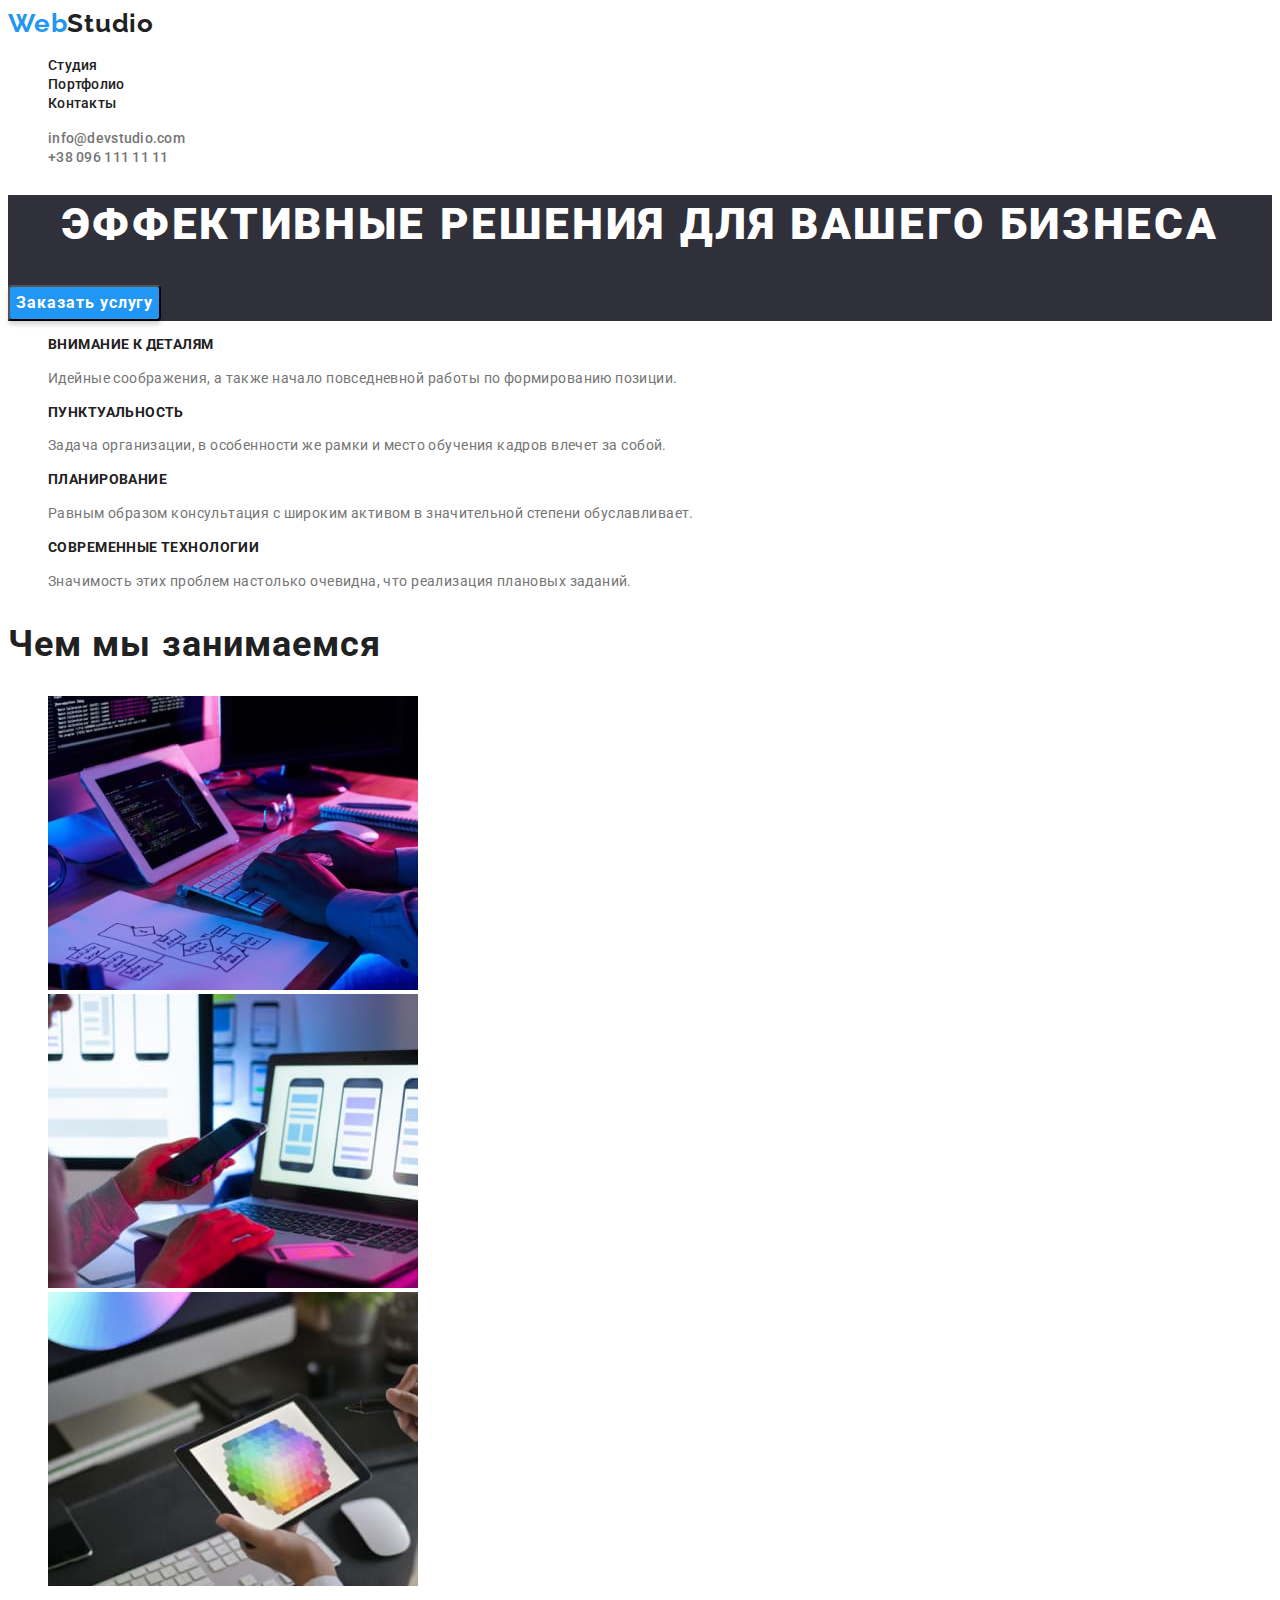
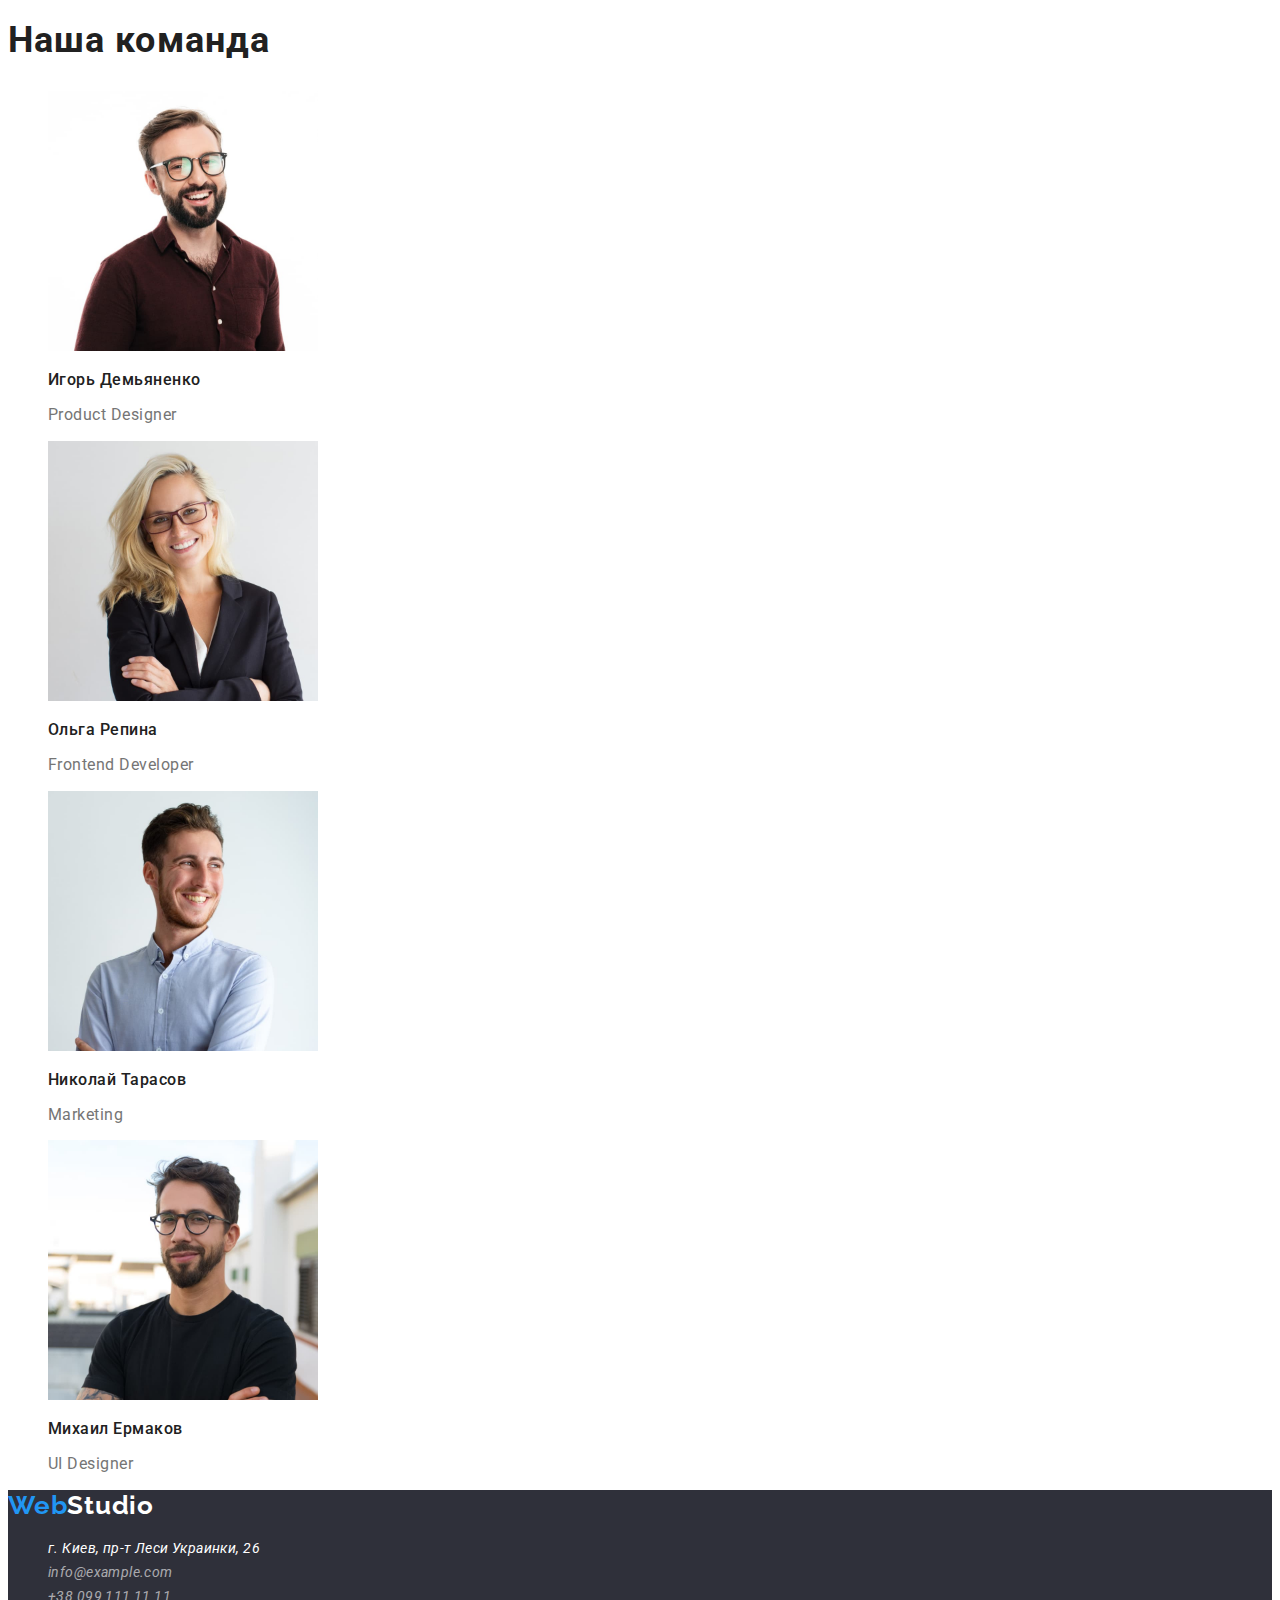
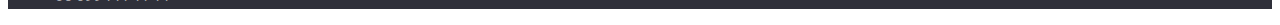
<file: index.html>
<!DOCTYPE html>
<html lang="ru">
<head>
    <meta charset="UTF-8">
    <meta http-equiv="X-UA-Compatible" content="IE=edge">
    <meta name="viewport" content="width=device-width, initial-scale=1.0">
    <title>Веб студия</title>
    <link rel="preconnect" href="https://fonts.googleapis.com">
    <link rel="preconnect" href="https://fonts.gstatic.com" crossorigin>
    <link href="https://fonts.googleapis.com/css2?family=Raleway:wght@700&family=Roboto:wght@400;500;700;900&display=swap"
        rel="stylesheet">
    <link rel="stylesheet" href="./css/styles.css">
</head>
<body>
    <Header class="header">
        <nav class="header-nav">
                        <a class="header-logo link" href="./index.html" lang="en"> <span class="header-logo-web">Web</span><span class="header-logo-studio">Studio</span></a>
            <ul class="header-list list">
                <li class="header-item"><a class="header-link link" href="index.html">Студия</a></li>
                <li class="header-item"><a class="header-link link" href="./portfolio.html">Портфолио</a></li>
                <li class="header-item"><a class="header-link link" href="#">Контакты</a></li>
            </ul>
            </nav>
            <ul class="header-list list">
                <li class="header-item"><a class="header-contact link" href="mailto:info@devstudio.com">info@devstudio.com</a></li>
                <li class="header-item"><a class="header-contact link" href="tel:+380961111111">+38 096 111 11 11</a></li>
            </ul>
    </Header>
    <section class="hero">
        <h1 class="hero-title">
            Эффективные решения для вашего бизнеса
        </h1>
        <button class="hero-btn" type="button">Заказать услугу</button>
    </section>
    <section class="advantages">
        <h2 hidden>Нашы преимущества</h2>
        <ul class="advantages-list list">
            <li class="advantages-item">
                <h3 class="advantages-title">Внимание к деталям</h3>
                <p class="advantages-post-title">Идейные соображения, а также начало повседневной работы по формированию позиции.</p>
            </li>
            <li class="advantages-item">
                <h3 class="advantages-title">Пунктуальность</h3>
                <p class="advantages-post-title">Задача организации, в особенности же рамки и место обучения кадров влечет за собой.</p>
            </li>
            <li class="advantages-item">
                <h3 class="advantages-title">Планирование</h3>
                <p class="advantages-post-title">Равным образом консультация с широким активом в значительной степени обуславливает.</p>
            </li>
            <li class="advantages-item">
                <h3 class="advantages-title">Современные технологии</h3>
                <p class="advantages-post-title">Значимость этих проблем настолько очевидна, что реализация плановых заданий.</p>
            </li>
        </ul>
    </section>
    <section class="about">
        <h2 class="about-title">Чем мы занимаемся</h2>
        <ul class=" about-list list">
            <li class="about-item"><img src="./images/what-we-do1.jpg" width="370" height="294" alt="челоек пишет код"></li>
            <li class="about-item"><img src="./images/what-we-do2.jpg" width="370" height="294" alt="челоек тестирует мобильное приложение"></li>
            <li class="about-item"><img src="./images/what-we-do3.jpg" width="370" height="294" alt="челоек выбирает цвет"></li>
        </ul>
    </section>
    <section class="team">
        <h2 class="team-title">Наша команда</h2>
        <ul class="team-list list">
            <li class="team-item">
                <img src="./images/team1.jpg" width="270" height="260" alt="">
                <h3 class="team-name">Игорь Демьяненко</h3>
                <p class="team-post-name" lang="en">Product Designer</p>
            </li>
            <li class="team-item">
                <img src="./images/team2.jpg" width="270" height="260" alt="">
                <h3 class="team-name">Ольга Репина</h3>
                <p class="team-post-name" lang="en">Frontend Developer</p>
            </li>
            <li class="team-item">
                <img src="./images/team3.jpg" width="270" height="260" alt="">
                <h3 class="team-name">Николай Тарасов</h3>
                <p class="team-post-name" lang="en">Marketing</p>
            </li>
            <li class="team-item">
                <img src="./images/team4.jpg" width="270" height="260" alt="">
                <h3 class="team-name">Михаил Ермаков</h3>
                <p class="team-post-name" lang="en">UI Designer</p>
            </li>
        </ul>
    </section>
    <footer class="footer">
        <a class="footer-logo link" href="./index.html" lang="en"> <span class="footer-logo-web">Web</span><span class="footer-logo-studio">Studio</span></a>
        <address class="footer-address">
            <ul class="footer-list list">
                <li class="footer-item"><a class="footer-contact-address link" href="https://goo.gl/maps/iwNFUYwJT8Z2ihL4A" target="_blank"
                        rel="noopener noreferrer nofollow">г. Киев, пр-т Леси Украинки, 26</a>
                <li class="footer-item"><a class="footer-contact link" href="mailto:info@devstudio.com">info@example.com</a>
                </li>
                <li class="footer-item"><a class="footer-contact link" href="tel:+380991111111">+38 099 111 11 11</a></li>
            </ul>
        </address>
    </footer>
</body>
</html>
</file>
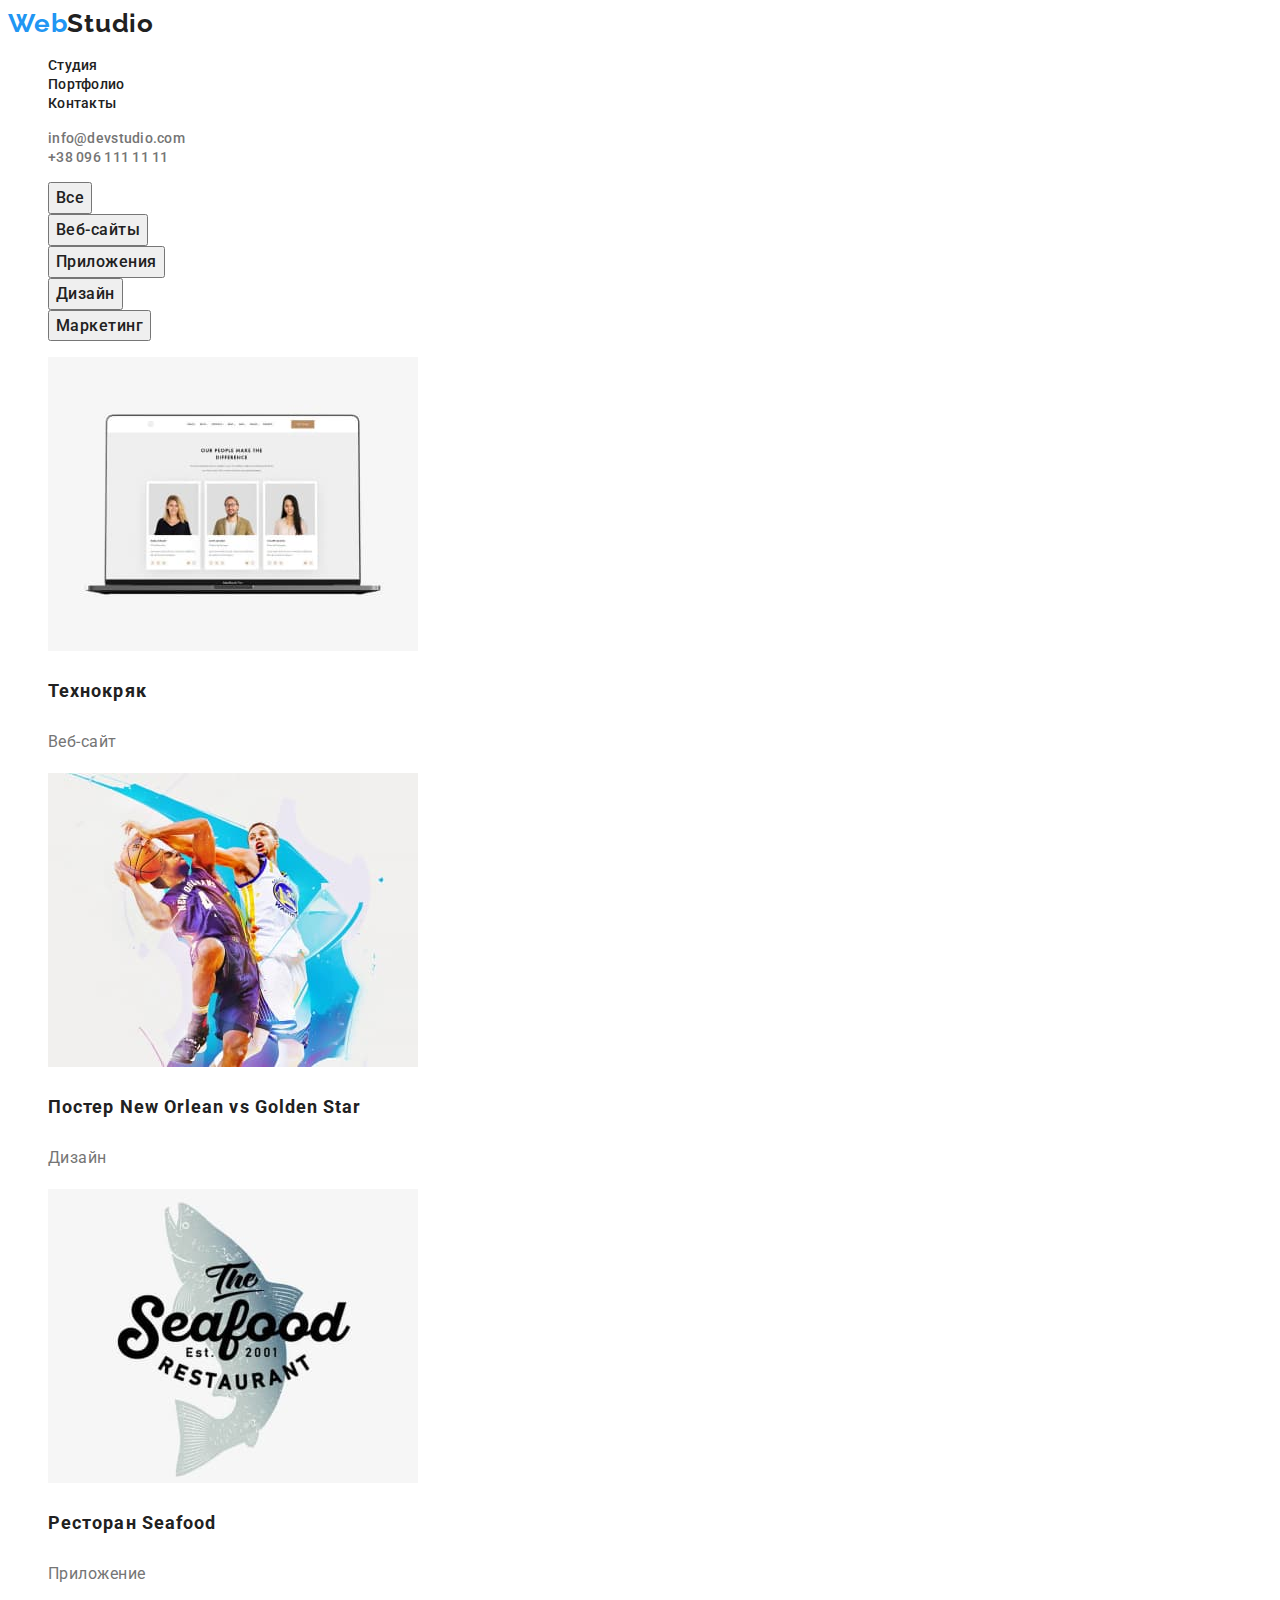
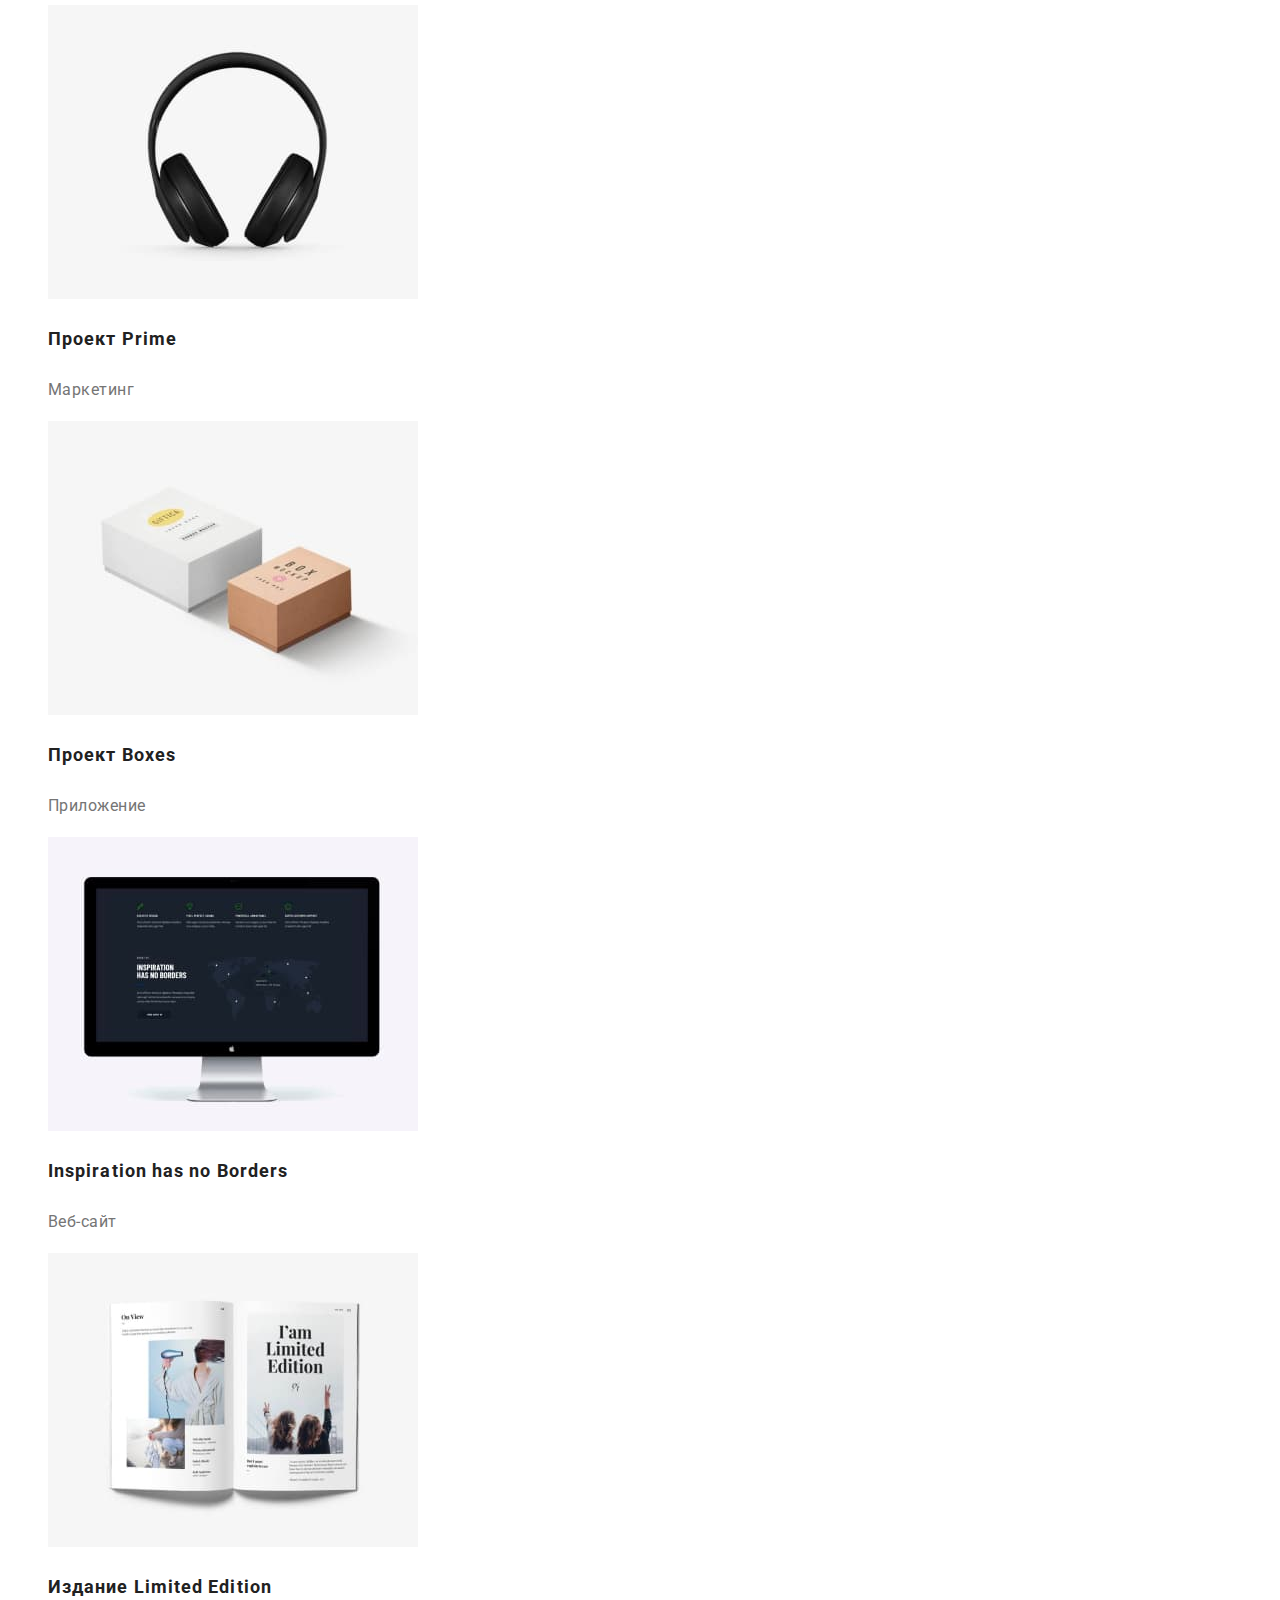
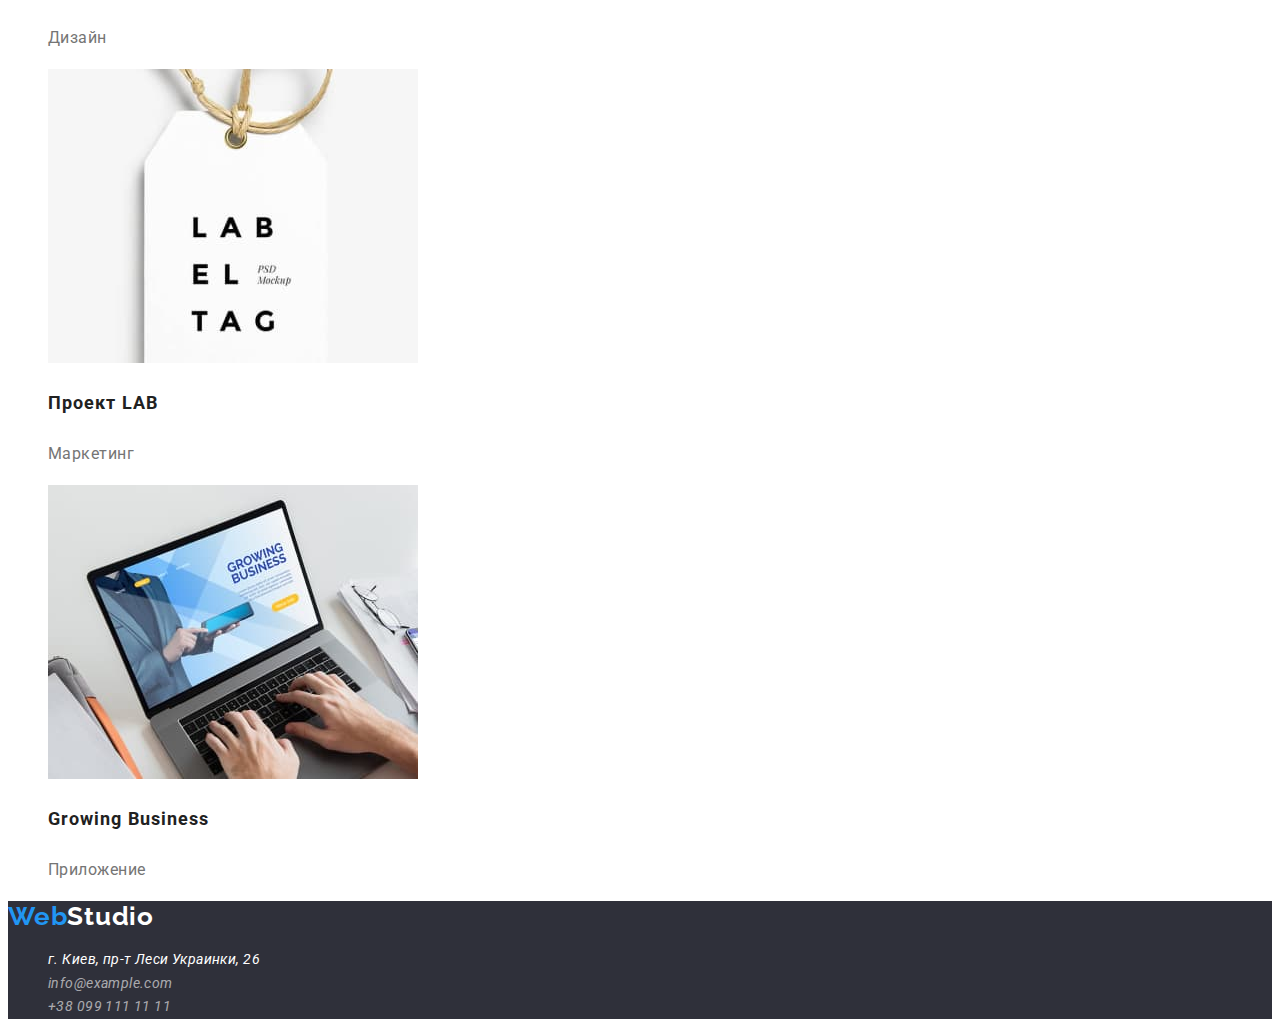
<file: portfolio.html>
<!DOCTYPE html>
<html lang="ru">
<head>
    <meta charset="UTF-8">
    <meta http-equiv="X-UA-Compatible" content="IE=edge">
    <meta name="viewport" content="width=device-width, initial-scale=1.0">
    <title>Портфолио</title>
    <link rel="preconnect" href="https://fonts.googleapis.com">
    <link rel="preconnect" href="https://fonts.gstatic.com" crossorigin>
    <link href="https://fonts.googleapis.com/css2?family=Raleway:wght@700&family=Roboto:wght@400;500;700;900&display=swap"
        rel="stylesheet">
    <link rel="stylesheet" href="./css/styles.css">
</head>
<body>
    <Header class="header">
        <nav class="header-nav">
            <a class="header-logo link" href="./index.html" lang="en"> <span class="header-logo-web">Web</span><span class="header-logo-studio">Studio</span></a>
            <ul class="header-list list">
                <li class="header-item"><a class="header-link link" href="./index.html">Студия</a></li>
                <li class="header-item"><a class="header-link link" href="./portfolio.html">Портфолио</a></li>
                <li class="header-item"><a class="header-link link" href="#">Контакты</a></li>
            </ul>
        </nav>
        <ul class="header-list list">
            <li class="header-item"><a class="header-contact link" href="mailto:info@devstudio.com">info@devstudio.com</a></li>
            <li class="header-item"><a class="header-contact link" href="tel:+380961111111">+38 096 111 11 11</a></li>
        </ul>
    </Header>
    <section class="work">
        <ul class="work-list list">
            <li class="work-item"><button class="work-button" type="button">Все</button></li>
            <li class="work-item"><button class="work-button" type="button">Веб-сайты</button></li>
            <li class="work-item"><button class="work-button" type="button">Приложения</button></li>
            <li class="work-item"><button class="work-button" type="button">Дизайн</button></li>
            <li class="work-item"><button class="work-button" type="button">Маркетинг</button></li>
        </ul>
        <ul class="portfolio-list list">
            <li class="portfolio-item">
                <img src="./images/project1.jpg" alt="Веб-сайт" 
                width="370"
                height="294">
                <h3 class="portfolio-title">Технокряк</h3>
                <p class="portfolio-text">Веб-сайт</p>
            </li>
            <li class="portfolio-item">
                <img src="./images/project2.jpg" alt="Баскетбол"
                width="370"
                height="294">
                <h3 class="portfolio-title">Постер New Orlean vs Golden Star</h3>
                <p class="portfolio-text">Дизайн</p>
            </li>
            <li class="portfolio-item">
                <img src="./images/project3.jpg" alt="Логотип ресторана"
                width="370"
                height="294">
                <h3 class="portfolio-title">Ресторан Seafood</h3>
                <p class="portfolio-text">Приложение</p>
            </li>
            <li class="portfolio-item">
                <img src="./images/project4.jpg" alt="Наушники"
                width="370"
                height="294">
                <h3 class="portfolio-title">Проект Prime</h3>
                <p class="portfolio-text">Маркетинг</p>
            </li>
            <li class="portfolio-item">
                <img src="./images/project5.jpg" alt="Коробки"
                width="370"
                height="294">
                <h3 class="portfolio-title">Проект Boxes</h3>
                <p class="portfolio-text">Приложение</p>
            </li>
            <li class="portfolio-item">
                <img src="./images/project6.jpg" alt="Веб-сайт"
                width="370"
                height="294">
                <h3 class="portfolio-title">Inspiration has no Borders</h3>
                <p class="portfolio-text">Веб-сайт</p>
            </li>
            <li class="portfolio-item">
                <img src="./images/project7.jpg" alt="Журнал"
                width="370"
                height="294">
                <h3 class="portfolio-title">Издание Limited Edition</h3>
                <p class="portfolio-text">Дизайн</p>
            </li>
            <li class="portfolio-item">
                <img src="./images/project8.jpg" alt="Бирка"
                width="370"
                height="294">
                <h3 class="portfolio-title">Проект LAB</h3>
                <p class="portfolio-text">Маркетинг</p>
            </li>
            <li class="portfolio-item">
                <img src="./images/project9.jpg" alt="Ноутбук"
                width="370"
                height="294">
                <h3 class="portfolio-title">Growing Business</h3>
                <p class="portfolio-text">Приложение</p>
            </li>
        </ul>
    </section>
    <footer class="footer">
        <a class="footer-logo link" href="./index.html" lang="en"> <span class="footer-logo-web">Web</span><span class="footer-logo-studio">Studio</span></a>
        <address class="footer-address">
            <ul class="footer-list list">
                <li class="footer-item"><a class="footer-contact-address link" href="https://goo.gl/maps/iwNFUYwJT8Z2ihL4A"
                        target="_blank" rel="noopener noreferrer nofollow">г. Киев, пр-т Леси Украинки, 26</a>
                <li class="footer-item"><a class="footer-contact link" href="mailto:info@devstudio.com">info@example.com</a>
                </li>
                <li class="footer-item"><a class="footer-contact link" href="tel:+380991111111">+38 099 111 11 11</a></li>
            </ul>
        </address>
    </footer>
</html>
</file>
<file: css/styles.css>
:root {
  --main-color: #212121;
  --additional-color: #757575;
  --accent: #2196f3;
}
body {
  font-family: Roboto, sans-serif;
  color: #212121;
}

.list {
  list-style: none;
}

.link {
  text-decoration: none;
}
/* header */
.header-logo-web {
  font-family: Raleway, sans-serif;
  font-weight: 700;
  font-size: 26px;
  line-height: 1.19;
  letter-spacing: 0.03em;
  color: var(--accent);
}
.header-logo-studio {
  font-family: Raleway, sans-serif;
  font-weight: 700;
  font-size: 26px;
  line-height: 1.19;
  letter-spacing: 0.03em;
  color: var(--main-color);
}

.header-link {
  font-weight: 500;
  font-size: 14px;
  line-height: 1.14;
  letter-spacing: 0.02em;
  color: var(--main-color);
}
.header-contact {
  font-weight: 500;
  font-size: 14px;
  line-height: 1.14;
  letter-spacing: 0.02em;
  color: var(--additional-color);
}

.header-link:hover,
.header-link:focus,
.header-contact:hover,
.header-contact:hover {
  color: var(--accent);
}

/* hero */
.hero {
  background-color: #2f303a;
}
.hero-title {
  font-weight: 900;
  font-size: 44px;
  line-height: 1.36;
  letter-spacing: 0.06em;
  text-transform: uppercase;
  text-align: center;
  color: #ffffff;
}
.hero-btn {
  font-family: inherit;
  font-weight: 700;
  font-size: 16px;
  line-height: 1.87;
  letter-spacing: 0.06em;
  color: #ffffff;
  cursor: pointer;
  background: #2196f3;
  box-shadow: 0px 4px 4px rgba(0, 0, 0, 0.15);
  border-radius: 4px;
}
.hero-btn:focus,
.hero-btn:hover {
  background: #188ce8;
}

/* advantages */
.advantages-title {
  font-weight: 700;
  font-size: 14px;
  line-height: 1.14;
  letter-spacing: 0.03em;
  text-transform: uppercase;
  color: var(--main-color);
}

.advantages-post-title {
  font-size: 14px;
  line-height: 1.71;
  letter-spacing: 0.03em;
  color: var(--additional-color);
}

/* about */
.about-title {
  font-weight: 700;
  font-size: 36px;
  line-height: 1.16;
  letter-spacing: 0.03em;
  color: var(--main-color);
}
/* team */
.team-title {
  font-weight: 700;
  font-size: 36px;
  line-height: 1.16;
  letter-spacing: 0.03em;
  color: var(--main-color);
}
.team-name {
  font-weight: 500;
  font-size: 16px;
  line-height: 1.18;
  letter-spacing: 0.03em;
  color: var(--main-color);
}
.team-post-name {
  font-size: 16px;
  line-height: 1.18;
  letter-spacing: 0.03em;
  color: var(--additional-color);
}

/* footer */
.footer {
  background-color: #2f303a;
}
.footer-logo-web {
  font-family: Raleway;
  font-weight: 700;
  font-size: 26px;
  line-height: 1.19;
  letter-spacing: 0.03em;
  color: var(--accent);
}
.footer-logo-studio {
  font-family: Raleway;
  font-weight: 700;
  font-size: 26px;
  line-height: 1.19;
  letter-spacing: 0.03em;
  color: #ffffff;
}
.footer-contact-address {
  font-size: 14px;
  line-height: 1.71;
  letter-spacing: 0.03em;
  color: #ffffff;
}
.footer-contact {
  font-size: 14px;
  line-height: 1.71;
  letter-spacing: 0.03em;
  color: rgba(255, 255, 255, 0.6);
}
.footer-contact:hover,
.footer-contact:hover {
  color: var(--accent);
}
/* work */
.work-button {
  font-family: inherit;
  font-weight: 500;
  font-size: 16px;
  line-height: 1.62;
  letter-spacing: 0.03em;
  color: var(--main-color);
  cursor: pointer;
}
.work-button:focus,
.work-button:hover {
  color: white;
}
.portfolio-title {
  font-weight: 700;
  font-size: 18px;
  line-height: 2;
  letter-spacing: 0.06em;
  color: var(--main-color);
}
.portfolio-text {
  font-size: 16px;
  line-height: 1.87;
  letter-spacing: 0.03em;
  color: var(--additional-color);
}
</file>
